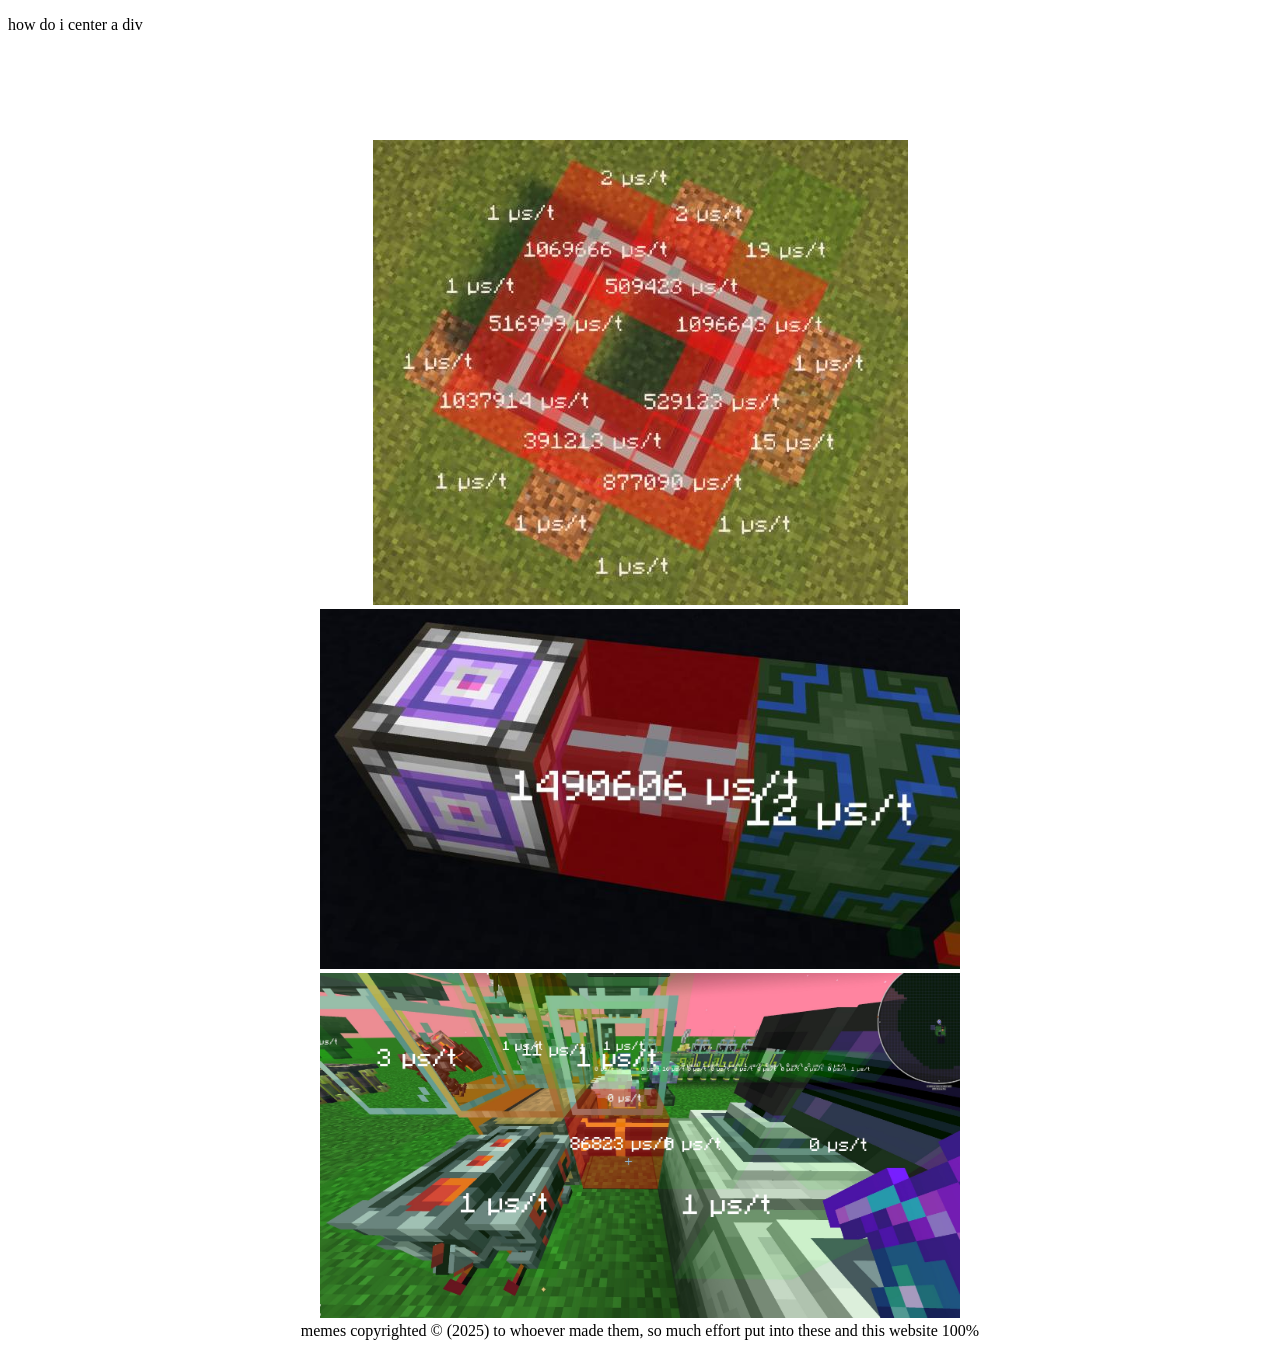
<file: pipez.html>
<!DOCTYPE html>
<html>
<head>
  <title>Innx AOE Site</title>
  <style>
    .centerdiv {
    max-width: fit-content;
    margin-left: auto;
    margin-right: auto;
    }
    .centerreal {
    padding-top: 10vh;
    max-width: 100vw;
    margin-left: auto;
    margin-right: auto;
    }
    .imgdiv {
    display: flex;
    flex-direction: column;
    align-items: center;
    max-width: 50vw;
    margin-left: auto;
    margin-right: auto;
    }
    img {
    max-width: 50vw;
    }
  </style>
</head>
<body>
  <p>how do i center a div</p>
  <div class="centerreal">
    <div class="imgdiv">
      <a href="lag/pipezloop.png"><img src="lag/pipezloop.png"></a>
      <a href="lag/pipezmove.png"><img src="lag/pipezmove.png"></a>
      <a href="lag/pipezryan.jpg"><img src="lag/pipezryan.jpg"></a>
    </div>
    <footer style="text-align: center;">memes copyrighted &copy; (2025) to whoever made them, so much effort put into these and this website 100%</footer>
  </div>
    
</body>
</html>
</file>
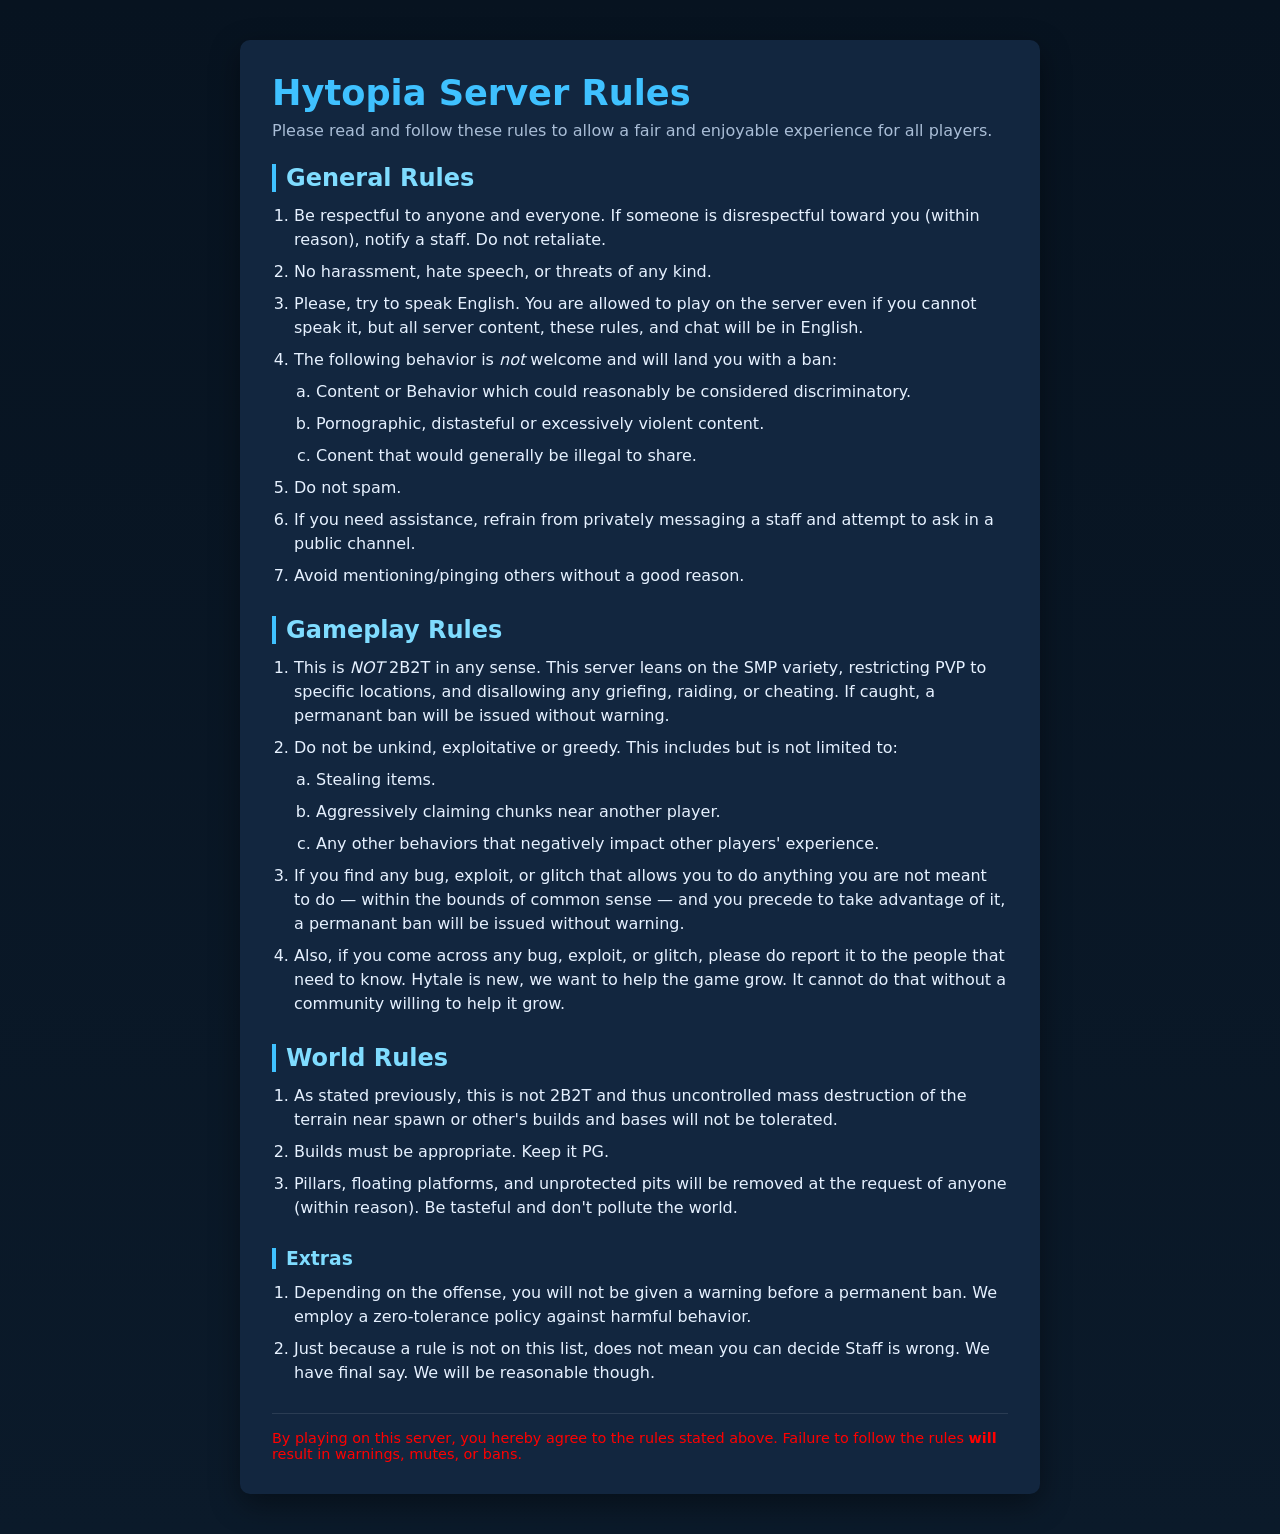
<file: hytopia/rules.html>
<!DOCTYPE html>
<html lang="en">
<head>
    <meta charset="UTF-8">
    <title>Server Rules</title>
    <link rel="stylesheet" href="rules.css">
</head>
<body>
    <main class="container">
        <h1>Hytopia Server Rules</h1>
        <p class="subtitle">Please read and follow these rules to allow a fair and enjoyable experience for all players.</p>

        <section class="rules">
            <h2>General Rules</h2>
            <ol>
                <li>Be respectful to anyone and everyone. If someone is disrespectful toward you (within reason), notify a staff. Do not retaliate.</li>
                <li>No harassment, hate speech, or threats of any kind.</li>
                <li>Please, try to speak English. You are allowed to play on the server even if you cannot speak it, but all server content, these rules, and chat will be in English.</li>
                <li>The following behavior is <i>not</i> welcome and will land you with a ban:</li>
                <ol type="a">
                    <li>Content or Behavior which could reasonably be considered discriminatory.</li>
                    <li>Pornographic, distasteful or excessively violent content.</li>
                    <li>Conent that would generally be illegal to share.</li>
                </ol>
                <li>Do not spam.</li>
                <li>If you need assistance, refrain from privately messaging a staff and attempt to ask in a public channel.</li>
                <li>Avoid mentioning/pinging others without a good reason.</li>
            </ol>
        </section>

        <section class="rules">
            <h2>Gameplay Rules</h2>
            <ol>
                <li>This is <i>NOT</i> 2B2T in any sense. This server leans on the SMP variety, restricting PVP to specific locations, and disallowing any griefing, raiding, or cheating. If caught, a permanant ban will be issued without warning.</li>
                <li>Do not be unkind, exploitative or greedy. This includes but is not limited to:</li>
                <ol type="a">
                    <li>Stealing items.</li>
                    <li>Aggressively claiming chunks near another player.</li>
                    <li>Any other behaviors that negatively impact other players' experience.</li>
                </ol>
                <li>If you find any bug, exploit, or glitch that allows you to do anything you are not meant to do &#8212 within the bounds of common sense &#8212 and you precede to take advantage of it, a permanant ban will be issued without warning.</li>
                <li>Also, if you come across any bug, exploit, or glitch, please do report it to the people that need to know. Hytale is new, we want to help the game grow. It cannot do that without a community willing to help it grow.</li>
            </ol>
        </section>

        <section class="rules">
            <h2>World Rules</h2>
            <ol>
                <li>As stated previously, this is not 2B2T and thus uncontrolled mass destruction of the terrain near spawn or other's builds and bases will not be tolerated.</li>
                <li>Builds must be appropriate. Keep it PG.</li>
                <li>Pillars, floating platforms, and unprotected pits will be removed at the request of anyone (within reason). Be tasteful and don't pollute the world.</li>
            </ol>
        </section>

        <section class="rules">
            <h3>Extras</h3>
            <ol>
                <li>Depending on the offense, you will not be given a warning before a permanent ban. We employ a zero-tolerance policy against harmful behavior.</li>
                <li>Just because a rule is not on this list, does not mean you can decide Staff is wrong. We have final say. We will be reasonable though.</li>
            </ol>
        </section>

        <footer>
            <p><span style="color: red; font-style: bold;">By playing on this server, you hereby agree to the rules stated above. Failure to follow the rules <b>will</b> result in warnings, mutes, or bans.</span></p>
        </footer>
    </main>
</body>
</html>
</file>
<file: hytopia/rules.css>
:root {
    --bg-dark: #0b1a2a;
    --bg-panel: #12263f;
    --accent: #3fc1ff;
    --accent-soft: #7fdcff;
    --text-main: #e6f1ff;
    --text-muted: #a9bdd6;
}

* {
    box-sizing: border-box;
    margin: 0;
    padding: 0;
}

body {
    font-family: "Segoe UI", system-ui, sans-serif;
    background: linear-gradient(180deg, #071320, var(--bg-dark));
    color: var(--text-main);
    min-height: 100vh;
    padding: 40px 16px;
}

.container {
    max-width: 800px;
    margin: 0 auto;
    background: var(--bg-panel);
    border-radius: 10px;
    padding: 32px;
    box-shadow: 0 10px 30px rgba(0, 0, 0, 0.4);
}

h1 {
    color: var(--accent);
    font-size: 2.2rem;
    margin-bottom: 8px;
}

.subtitle {
    color: var(--text-muted);
    margin-bottom: 24px;
}

.rules {
    margin-bottom: 28px;
}

.rules h2 {
    color: var(--accent-soft);
    margin-bottom: 12px;
    border-left: 4px solid var(--accent);
    padding-left: 10px;
}

.rules h3 {
    color: var(--accent-soft);
    margin-bottom: 12px;
    border-left: 4px solid var(--accent);
    padding-left: 10px;
}

.rules ol {
    padding-left: 22px;
}

.rules li {
    margin-bottom: 8px;
    line-height: 1.5;
}

footer {
    border-top: 1px solid rgba(255, 255, 255, 0.1);
    padding-top: 16px;
    color: var(--text-muted);
    font-size: 0.9rem;
}
</file>
